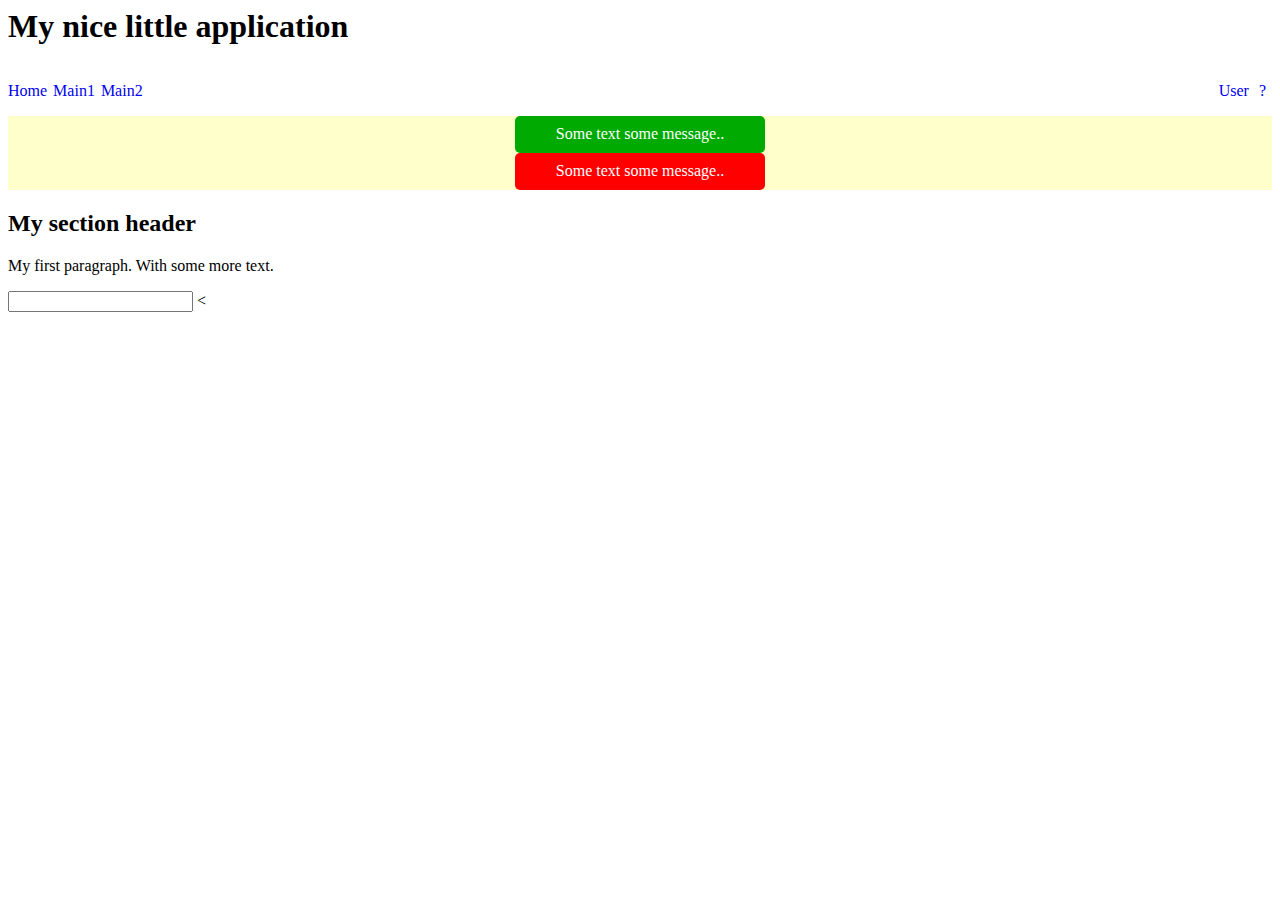
<file: index.html>
<! DOCTYPE html>
<html>
    <head>
        <meta charset = "UTF-8">
        <title>Testing Menues</title>
        <style>
            nav ul {
                padding: 0;
                float: left;
            }
            
            nav ul.nav-right {
                float: right;
            }
            
            nav li {
                list-style-type: none;
                padding-right: 2px;
                margin: 0;
                min-width: 10em;
            }
            
            nav li.active {
                background-color: #ccffcc;
            }
            
            nav>ul>li {
                display: inline;
                position: relative;
            }
            
            nav>ul ul {
                display: none;
                position: absolute;
                top: 2.5ex;
                left: 1em;
                border: 1px solid red;
            }
            
            nav>ul.nav-right ul {
                left: auto;
                right: 0.5em;
            }
            
            nav>ul.nav-right ul li {
                text-align: right;
            }
            
            nav::after {
                content: "";
                clear: both;
                display: table;
            }
            
            nav a,
            nav a:hover,
            nav a:active,
            nav a:visited {
                text-decoration: none;
            }
            
            nav a:hover {
                background-color: #fefefe;
            }
        </style>
    </head>
    <body>
    <header>
        <h1>My nice little application</h1>
        <nav>
            <ul>
                <li><a href="#">Home</a></li>
                <li><a href="#">Main1</a></li>
                <li>
                    <a href="#" onclick="openMenu(this);">Main2</a>
                    <ul>
                        <li><a href="#">Sub2.1</a></li>
                        <li><a href="#">Sub2.2</a></li>
                    </ul>
                </li>
            </ul>
            <ul class="nav-right">
                <li>
                    <a href="#" onclick="openMenu(this);">User</a>
                        <ul>
                            <li><a href="#">Profile</a></li>
                            <li><a href="/Logout">Logout</a></li>
                        </ul>
                </li>
                <li><a href="#" onclick="openMenu(this);">&nbsp;?&nbsp;</a>
                    <ul>
                        <li><a href="#">About</a></li>
                        <li><a href="#">How To</a></li>
                        <li><a href="#">FAQ</a></li>
                    </ul>
                </li>
            </ul>
        </nav>
    </header>
    <div id="testbed">
        <div class="snackbar">Some text some message..</div>
        <div class="snackbar alert"><span>Some text some message..</span></div>
    </div>
    <style>
    #testbed {
        position: relative;
        background-color: #ffffcc;
    }


    .snackbar {
        box-sizing: border:box;
        width: 250px; /* Set a default minimum width */
        margin: 0 auto;
        height: 5ex;
        overflow: hidden;
        valign: center;
        background-color: #0a0; /* Black background color */
        color: #fff; /* White text color */
        line-height: 5ex;
        text-align: center; /* Centered text */
        border-radius: 5px; /* Rounded borders */
        padding: 0; /* Padding */
        /*position: absolute; /* Sit on top of the screen */
        /*z-index: 1; /* Add a z-index if needed */
        left: 50%; /* Center the snackbar */

        /*top: auto; /* 30px from the bottom */
        visibility: visible; /* Show the snackbar */
        /* Add animation: Take 0.5 seconds to fade in and out the snackbar. */
        /* However, delay the fade out process for 2.5 seconds */
        animation: fadein 0.5s, fadeout 0.5s 5s forwards;
    }

    .snackbar.alert {
        background-color: #f00;
        animation: fadein 0.5s, fadeout 0.5s 10s forwards;
    }

    .snackbar span {
      display: inline-block;
      vertical-align: middle;
    }

    </style>

    <section class="body">
        <h2>My section header</h2>
        <p>My first paragraph. With some more text.</p>
        <form>
            <input type="selection">
                <
        </form>
    </section>
    <script>
        function openMenu(target) {
            var submenulist = document.querySelectorAll("nav ul ul"),
                idx = submenulist.length - 1
                
            for (; idx >= 0; idx -=1) {
                submenulist[idx].style.display = "none";
            }
            
            target.parentNode.querySelector("ul").style.display = "block";
        }

    </script>
    </body>
</html>
</file>
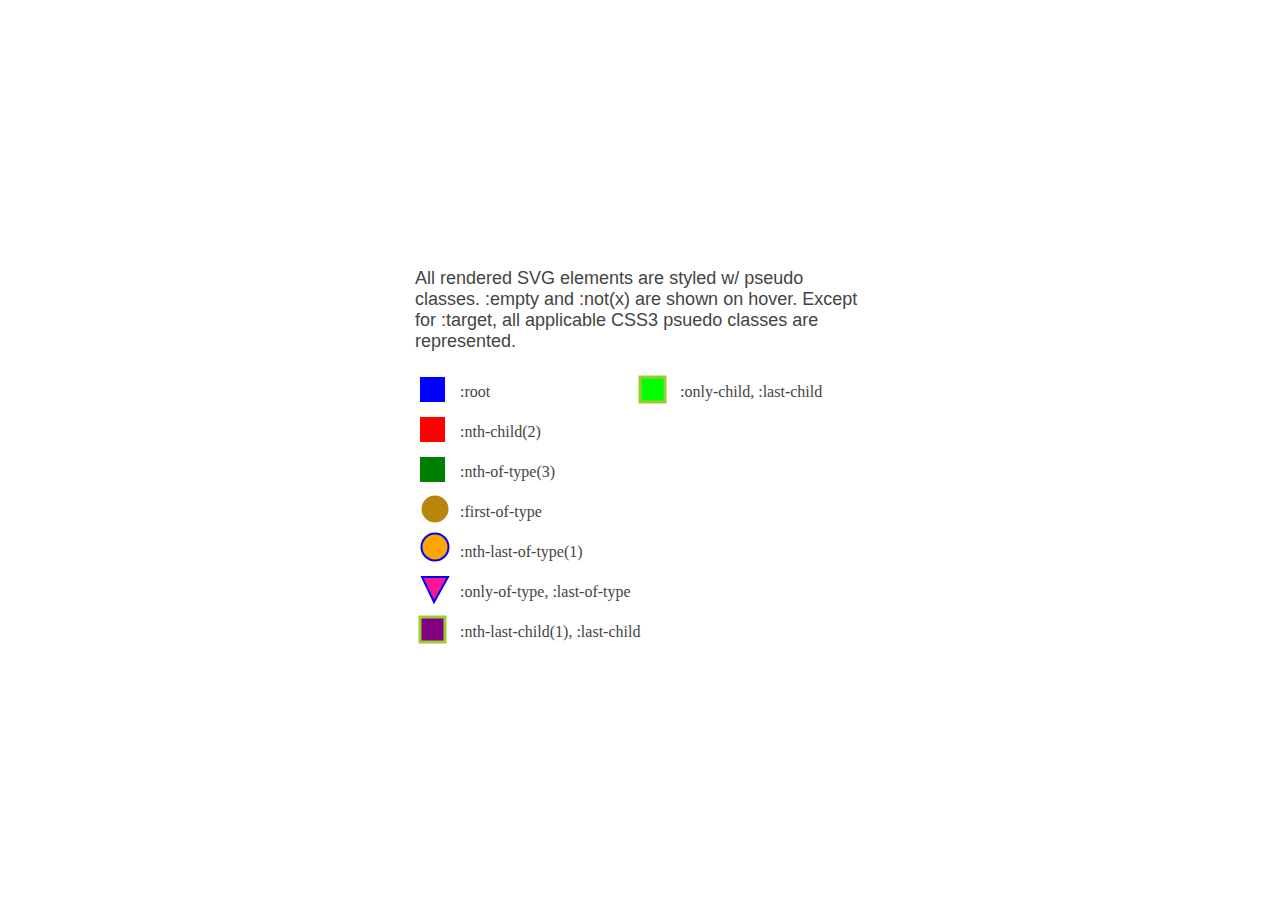
<file: svgtest_codepen.html>
<!DOCTYPE html><html lang='en' class=''>
<head>
<meta charset='UTF-8'>
<!-- <style class="cp-pen-styles">-->
<style>
svg circle:first-of-type {
  fill: DarkGoldenRod;
}
svg circle:last-of-type {
  stroke: blue;
  stroke-width: 2;
}
svg circle:nth-last-of-type(1) {
  fill: orange;
}
svg polygon:only-of-type {
  fill: DeepPink;
}
svg polygon:last-of-type {
  stroke: blue;
  stroke-width: 2;
}
svg rect:nth-child(2) {
  fill: red;
}
svg rect:nth-of-type(3) {
  fill: green;
}
svg rect:nth-last-child(1) {
  fill: purple;
}
svg rect:only-child {
  fill: lime;
}
svg rect:last-child {
  stroke: yellowgreen;
  stroke-width: 3;
}
svg rect:hover {
  fill: green;
}
svg g > *:empty:hover {
  stroke: purple !important;
  stroke-width: 3;
}
svg g > *:not(text):hover {
  fill: pink !important;
}

:root {
  fill: blue;
}

p {
  font-size: 18px;
  margin-bottom: 20px;
  font-family: Arial;
  color: #444;
}

section {
  width: 450px;
  top: 50%;
  left: 50%;
  position: absolute;
  margin: -200px 0 0 -225px;
}

body {
  margin: 0;
}
</style>
</head>
<body>
<section>
  <p>All rendered SVG elements are styled w/ pseudo classes. :empty and :not(x) are shown on hover. Except for :target, all applicable CSS3 psuedo classes are represented. </p>
<svg width="450" height="300">
  <g transform="translate(5,5)">
    <rect x="0" y="0" width="25" height="25" />
    <rect x="0" y="40" width="25" height="25" />
    <rect x="0" y="80" width="25" height="25" />
    <circle cx="15" cy="132" r="13.5"/>
    <circle cx="15" cy="170" r="13.5"/>
    <polygon points="2,200 28,200 14,225"/>
    <rect x="0" y="240" width="25" height="25" />
  </g>
  <g transform="translate(5,5)">
    <rect x="220" y="0" width="25" height="25" />
  </g>
  <g transform="translate(5,5)" font-family="Verdana" font-size="16" fill="#444">
    <text x="40" y="20" >:root</text>
    <text x="40" y="60">:nth-child(2)</text>
    <text x="40" y="100">:nth-of-type(3)</text>
    <text x="40" y="140">:first-of-type</text>
    <text x="40" y="180">:nth-last-of-type(1)</text>
    <text x="40" y="220">:only-of-type, :last-of-type</text>
    <text x="40" y="260">:nth-last-child(1), :last-child</text>
    <text x="260" y="20">:only-child, :last-child</text>
  </g>
</svg>
</section>
</body>
</html>
</file>
